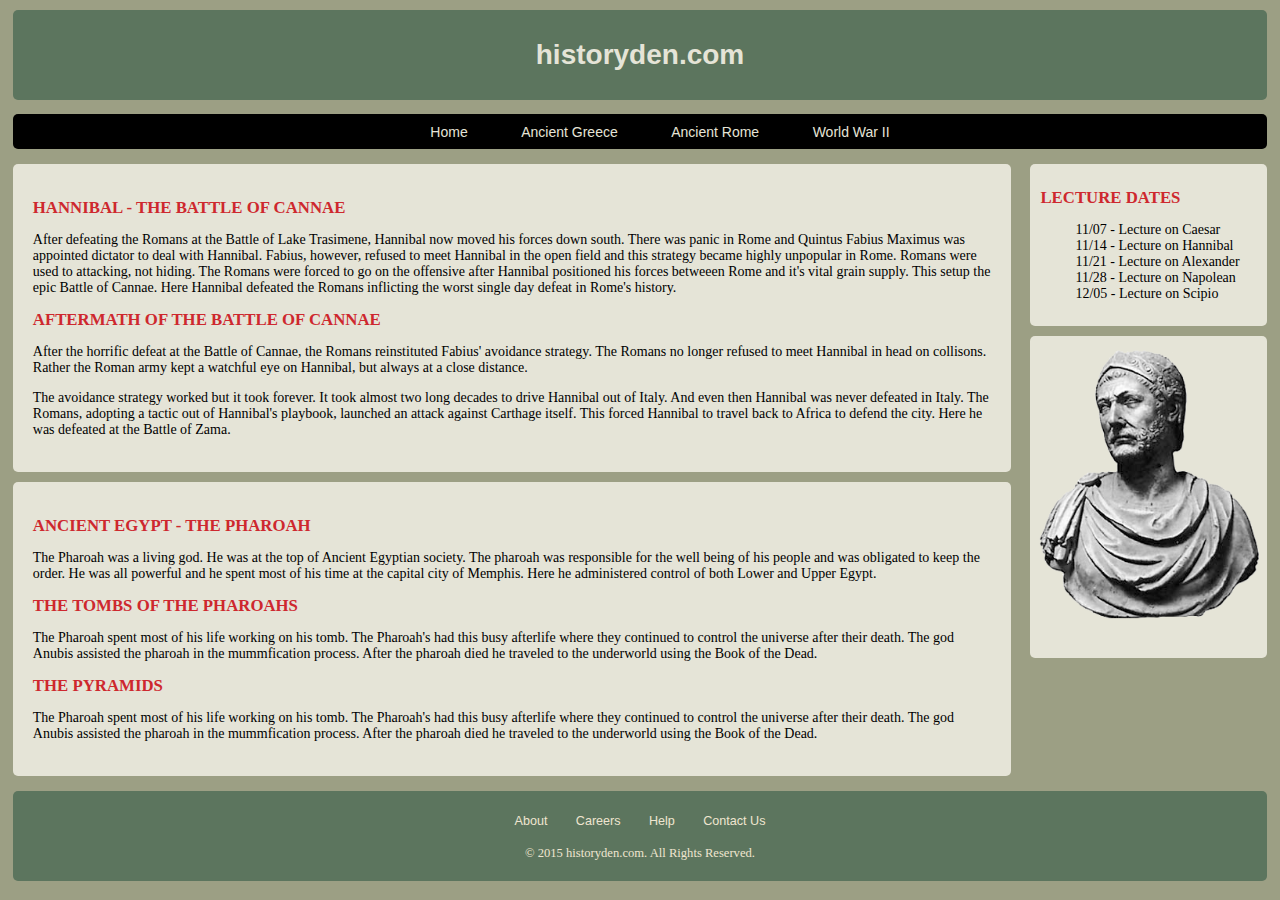
<file: css_layout/index.html>
<!DOCTYPE html>
<html lang="en">
	<head>
		<meta charset="UTF-8">
		<link rel="stylesheet" href="style.css">
		<title>historyden.com</title>
	</head>
	<body>
		<header>
			<h1>historyden.com</h1>
		</header>
		<nav>
			<ul>
				<li><a href="">Home</a></li>
				<li><a href="">Ancient Greece</a></li>
				<li><a href="">Ancient Rome</a></li>
				<li><a href="">World War II</a></li>
			</ul>
		</nav>
		<main>

			<article>
				<h2> HANNIBAL - THE BATTLE OF CANNAE </h2>
				<p> After defeating the Romans at the Battle of Lake Trasimene, Hannibal now moved his forces down south. There was panic in Rome and Quintus Fabius Maximus was appointed dictator to deal with Hannibal. Fabius, however, refused to meet Hannibal in the open field and this strategy became highly unpopular in Rome. Romans were used to attacking, not hiding. The Romans were forced to go on the offensive after Hannibal positioned his forces betweeen Rome and it's vital grain supply. This setup the epic Battle of Cannae. Here Hannibal defeated the Romans inflicting the worst single day defeat in Rome's history. </p>

				<h2> AFTERMATH OF THE BATTLE OF CANNAE </h2>
				<p> After the horrific defeat at the Battle of Cannae, the Romans reinstituted Fabius' avoidance strategy. The Romans no longer refused to meet Hannibal in head on collisons. Rather the Roman army kept a watchful eye on Hannibal, but always at a close distance. </p>
				<p> The avoidance strategy worked but it took forever. It took almost two long decades to drive Hannibal out of Italy. And even then Hannibal was never defeated in Italy. The Romans, adopting a tactic out of Hannibal's playbook, launched an attack against Carthage itself. This forced Hannibal to travel back to Africa to defend the city. Here he was defeated at the Battle of Zama. </p>
			</article>

			<article>
				<h2> Ancient Egypt - THE Pharoah </h2>
				<p> The Pharoah was a living god. He was at the top of Ancient Egyptian society. The pharoah was responsible for the well being of his people and was obligated to keep the order. He was all powerful and he spent most of his time at the capital city of Memphis. Here he administered control of both Lower and Upper Egypt. </p>

				<h2> The Tombs of the Pharoahs </h2>
				<p> The Pharoah spent most of his life working on his tomb. The Pharoah's had this busy afterlife where they continued to control the universe after their death. The god Anubis assisted the pharoah in the mummfication process. After the pharoah died he traveled to the underworld using the Book of the Dead. </p>

				<h2> The Pyramids </h2>
				<p> The Pharoah spent most of his life working on his tomb. The Pharoah's had this busy afterlife where they continued to control the universe after their death. The god Anubis assisted the pharoah in the mummfication process. After the pharoah died he traveled to the underworld using the Book of the Dead. </p>
			</article>
		</main>

		<aside>
			<div>
				<h2> Lecture Dates </h2>
				<ul>
					<li> 11/07 - Lecture on Caesar </li>
					<li> 11/14 - Lecture on Hannibal </li>
					<li> 11/21 - Lecture on Alexander </li>
					<li> 11/28 - Lecture on Napolean </li>
					<li> 12/05 - Lecture on Scipio </li>
				</ul>
			</div>

			<div>
				<img src="anibal.png" alt="">
			</div>
		</aside>
		
		<footer>
			<ul>
				<li><a href="">About</a></li>
				<li><a href="">Careers</a></li>
				<li><a href="">Help</a></li>
				<li><a href="">Contact Us</a></li>
			</ul>
			<p> &copy; 2015 historyden.com.  All Rights Reserved. </p>
		</footer>
		
	</body>
</html>
</file>
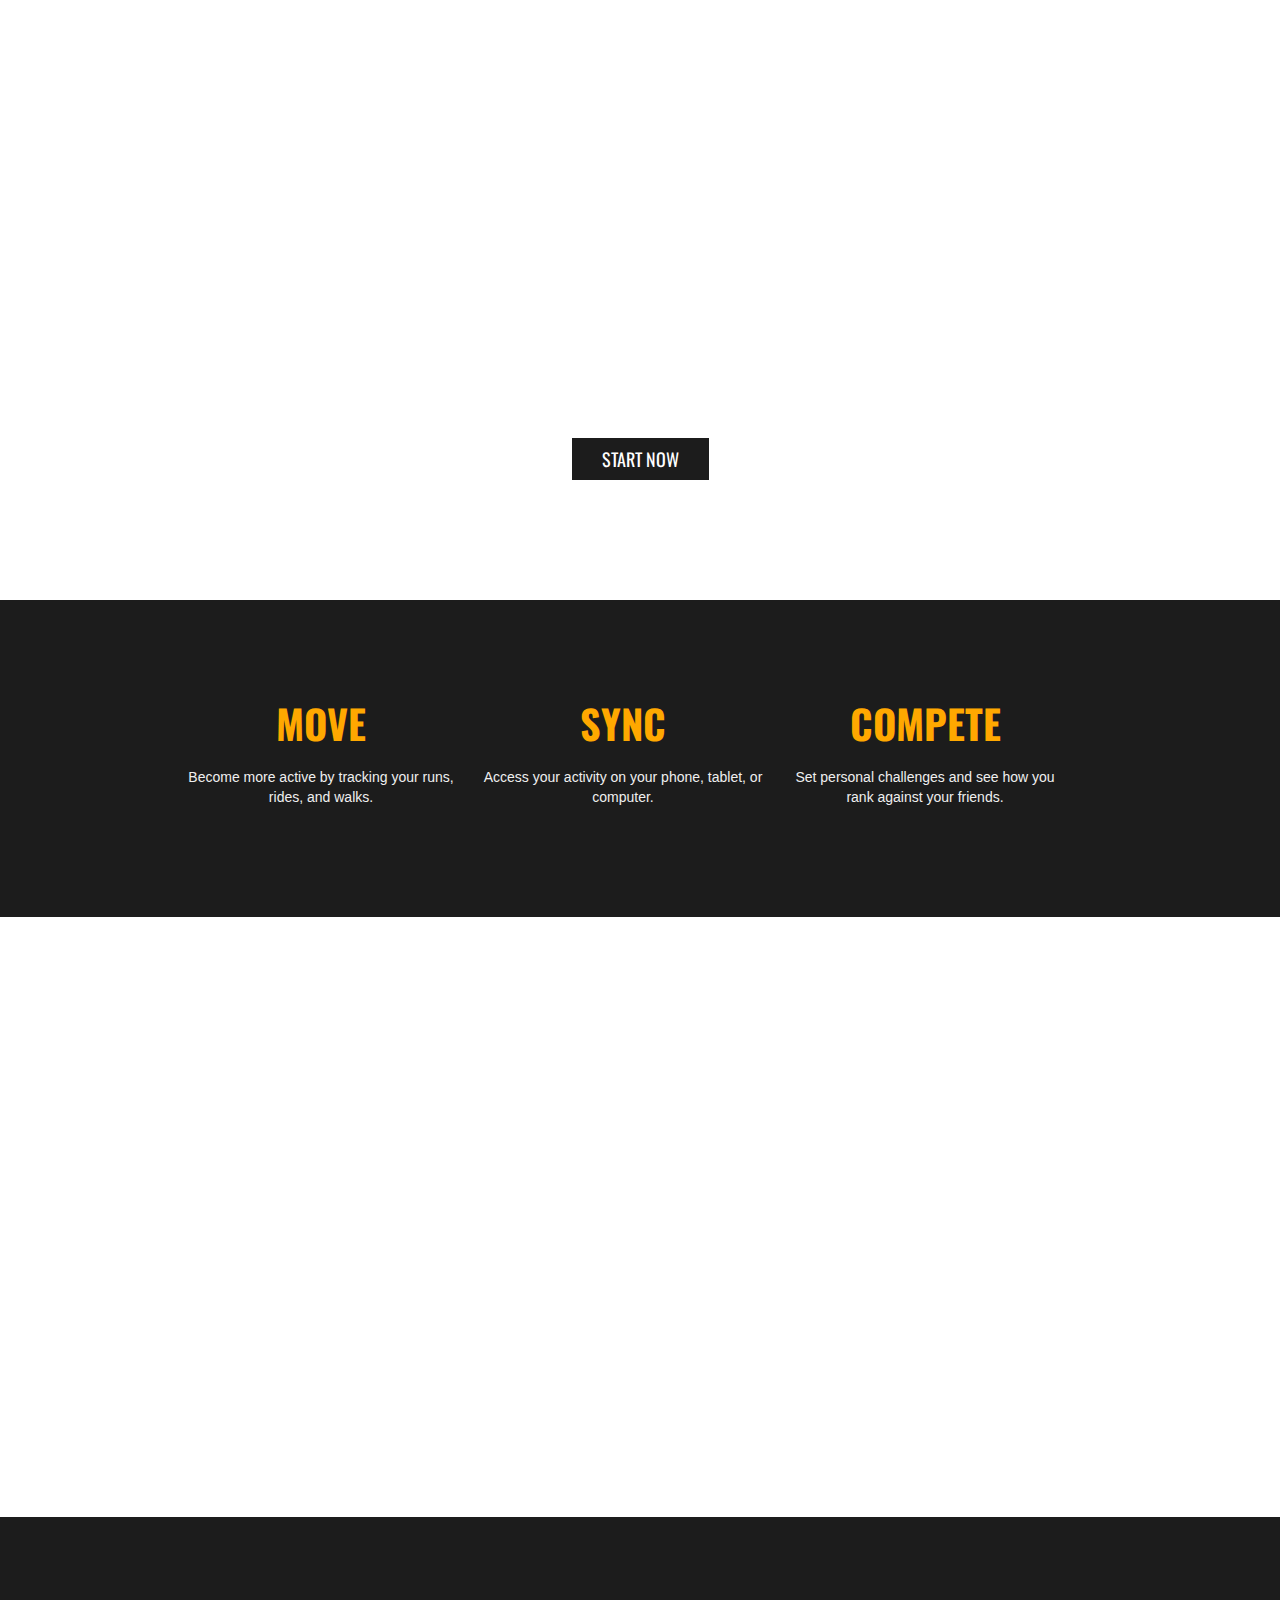
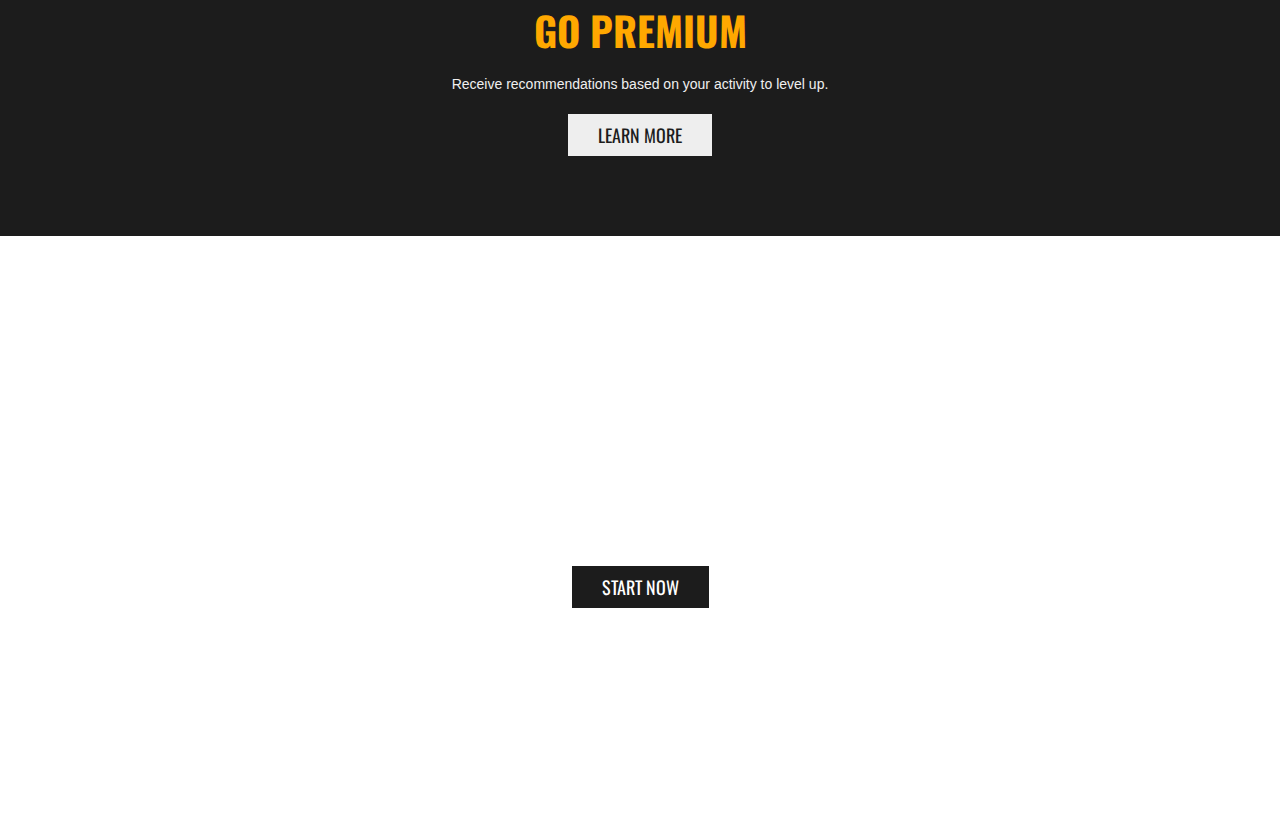
<file: move/index.html>
<!-- SITIO DE REFERENCIA https://s3.amazonaws.com/codecademy-content/projects/move/index.html -->

<!doctype html>
<html>
  <head>
    <link href='https://fonts.googleapis.com/css?family=Oswald:400,700' rel='stylesheet' type='text/css'>
    <link rel='stylesheet' href='style.css'/>
  </head>
  <body>
    <main>
      <div class="container">
        <h1>Move</h1>
        <p>Form healthy habits to take your fitness to the next level.</p>
        <a href="#" class="btn">Start Now</a>
      </div>
    </main>
    
    <section>
      <div class="supporting">
        <div class="container">
          <div class="col">
            <h2>Move</h2>
            <p>Become more active by tracking your runs, rides, and walks.</p>
          </div>

          <div class="col">
            <h2>Sync</h2>
            <p>Access your activity on your phone, tablet, or computer.</p>
          </div>

          <div class="col">
            <h2>Compete</h2>
            <p>Set personal challenges and see how you rank against your friends.</p>
          </div>       
          
          <div class="clearfix"></div>

        </div>
      </div>
    </section>

    <section>
      <div class="feature">
        <div class="container">
          <h2>Move. Rest. Recover. Move.</h2>
        </div>
      </div>
    </section>
    
   <section>
     <div class="supporting">
          <div class="container">
            <h2>Go Premium</h2>
            <p>Receive recommendations based on your activity to level up.</p>
            <a href="#" class="btn">Learn More</a>
          </div>
      </div>
    </section> 

  <footer>
    <div class="container">
      <h1>Stop Scrolling. Start Moving</h1>
      <a href="#" class="btn">Start Now</a>
    </div>    
  </footer>

  </body>
</html>
</file>
<file: css_layout/style.css>
/* ============ LAYOUT SECTION ================= */

body {
	background-color: #9c9f84;
	margin: 0px;
	font-family: Verdana, Georgia, serif;
	font-size: 14px;
}

header {
	background-color: #5c755e;
	margin: 10px 1%;
	height: 90px;
	border-radius: 5px;
}

nav {
	background-color: black;
	margin: 10px 1%;
	height: 35px;
	border-radius: 5px;
}

nav ul {
	text-align: center;
	position: relative;
	top: 50%;
	-webkit-transform: translateY(-50%);
	-ms-transform: translateY(-50%);
	transform: translateY(-50%);
}

nav ul li {
	list-style-type: none;
	display: inline;
	border-radius: 5px;
	padding: 0px 10px;
	margin: 0px 5px;

}

nav ul li a {
	text-decoration: none;
	color: #e5e4d7;
	font-family: Arial;
	padding: 0px 10px;
}

nav ul li a:hover {
	color: black;
	background-color: #e5e4d7;
}

main {
	
	margin: 0px 0.5% 5px 1%;
	width: 78%;
	float: left;
	clear: left;
	box-sizing: border-box;
}

article {
	margin: 5px 0px 10px;
	padding: 20px;
	border-radius: 5px;
	background-color: #e5e4d7;

}

aside div {
	background-color: #e5e4d7;
	margin: 5px 1% 5px;
	border-radius: 5px;
	padding: 10px 5px;
	float: right;
	width: 18.5%;
	box-sizing: border-box;
	clear: right;
	/*transition: opacity 0.3s ease-in-out;*/
}

aside div img {
	width: 100%;
	height: auto;
}

/*aside div:hover {
	opacity: 0.7;
}*/

aside div ul li {
	list-style-type: none;
}

aside h2 {
	padding-left: 5px;
}

footer {
	background-color: #5c755e;
	margin: 10px 1%;
	height: 60px;
	border-radius: 5px;
	clear: both;
	color: #efe5d0;
	text-align: center;
	padding: 15px;
	font-size: 90%;
}

footer ul {
	padding: 5px;
	list-style-type: none;
	text-align: center;
	margin: 3px;
	border-radius: 5px;
} 

footer ul  li  {
	display: inline;
} 

footer ul li a {
	text-decoration: none;
	font-family:Arial;
	padding: .2em 1em;
	color: #efe5d0;
	background-color: #5c755e;
}

footer ul li a:hover {
	color: #000;
	background-color: #fff;
} 

/* ============ HEADINGS SECTION ================= */

h1 {
	text-align: center;
	margin: 0px;
	color:#e5e4d7;
	font-family: "Century Gothic", "Gill Sans", Arial, sans-serif;
	position: relative;
	top: 50%;
	-webkit-transform: translateY(-50%);
	-ms-transform: translateY(-50%);
	transform: translateY(-50%);
}

h2 {
	font-size: 120%;
	color: #ce282e;
	text-transform: uppercase;
}
</file>
<file: move/style.css>
html, body {
  margin: 0;
}

h1, h2, a {
  font-family: 'Oswald', sans-serif;
  text-transform: uppercase;
}

p {
  font-family: Helvetica, Arial, sans-serif; 
}

.container {
  max-width: 940px;
  margin: 0 auto;
}

/* Main */
main {
  height: 600px;
  background: rgba(0, 0, 0, 0) url("https://s3.amazonaws.com/codecademy-content/projects/move/bg.jpg")no-repeat scroll center center / cover;
  text-align: center;
  background-size: cover;
}

main .container {
  position: relative;
  top: 100px;
}

main h1 {
  font-size: 150px;
  text-transform: uppercase;
  color: white;
  margin: 0px;
}

main p {
  font-size: 18px;
  color: white;
  margin: 0 0 20px;
}

main a,
footer a {
	text-transform: uppercase;
  text-decoration: none;
  color: white;
}

main .btn,
footer .btn {
	background-color: #1c1c1c;
  padding: 8px 30px;
  font-size: 18px;
  display: inline-block;
}


a.btn:hover {
    background: #ffa800 none repeat scroll 0 0;
    color: #000;
}

/* Supporting */
.supporting {
  background-color: #1c1c1c;
  text-align: center;
  padding: 50px 0 80px;
}

.supporting .col {
  float: left;
  width: 28%;
  padding: 10px;
}

.supporting h1,
.supporting h2 {
  color: #ffa800;
  font-size: 40px;
  margin-bottom: 10px;
  text-transform: uppercase;
}

.clearfix {
  clear: both;
}

.supporting p {
  color: #efefef;
  margin-bottom: 20px;
  line-height: 20px;
  font-size: 14px;
}

.supporting .btn {
  background-color: #eee;
  color: #1c1c1c;
  font-size: 18px;
  padding: 8px 30px;
  text-decoration: none;
  display: inline-block;
}

/* Feature */
.feature {
  background: url("https://s3.amazonaws.com/codecademy-content/projects/move/feature.jpg")no-repeat scroll center center / cover;
  height: 600px;
  text-align: center;
}

.feature .container{
  position: relative;
  top: 200px;
}

.feature h1,
.feature h2 {
  color: #fff;
  font-size: 60px;
  margin: 0;
  padding:50px 0 0;
  text-transform: uppercase;
  text-align: center;
}

/* Footer */
footer {
  height: 600px;
  background: url("https://s3.amazonaws.com/codecademy-content/projects/move/footer.jpg")no-repeat scroll center center / cover;
  text-align: center;
}

footer h1,
footer h2 {
  color: #fff;
  font-size: 40px;
  margin: 0 0 20px 0;
  padding:50px 0 0;
}

footer p {
  color: #fff;
  margin: 0 0 20px 0;
  font-size: 18px;
}

footer .container{
  position: relative;
  top: 200px;
}



@media (min-width:600px) {
  main h1 {
    font-size: 200px;
  }

  .supporting .col {
    width: 30%;
  }

  .supporting h2 {
    font-size: 40px;
  }

  .supporting p {
    font-size: 14px;
  }

  .feature h2 {
    font-size: 60px;
    text-align: center;
  }
}
</file>
